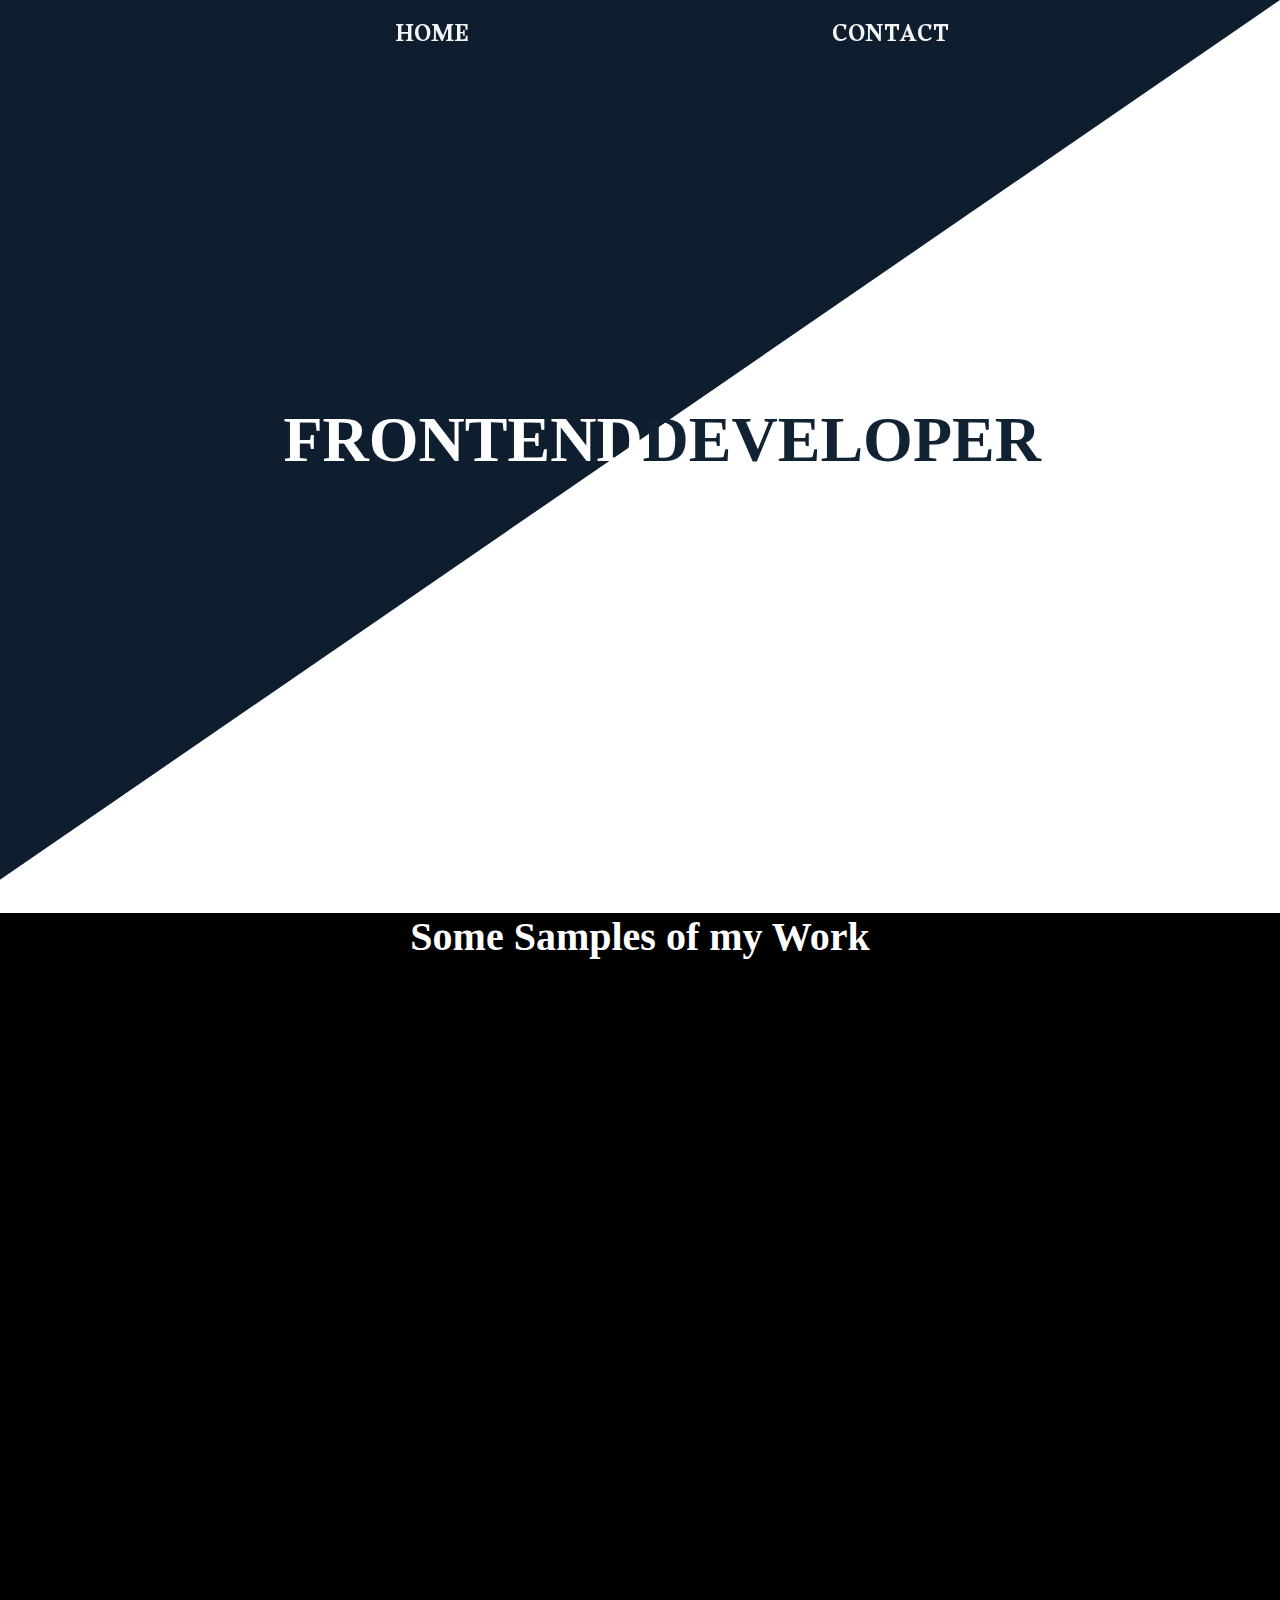
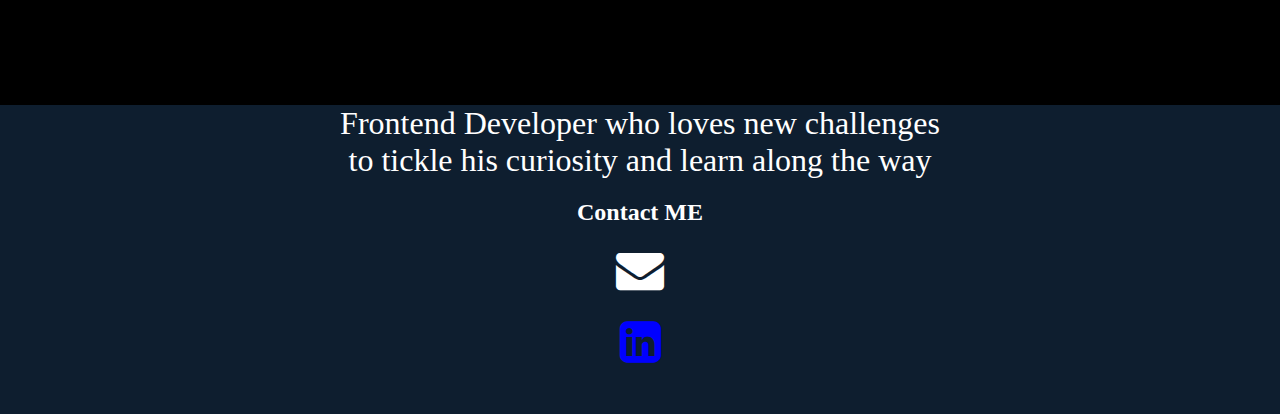
<file: index.html>
<!DOCTYPE html>
<html lang="en">

    <head>
        <meta charset="UTF-8">
        <meta http-equiv="X-UA-Compatible" content="IE=edge">
        <meta name="viewport" content="width=device-width, initial-scale=1.0">

        <link rel="stylesheet" href="./Styles/style.css">
        <link rel="preconnect" href="https://fonts.googleapis.com">
        <link rel="preconnect" href="https://fonts.gstatic.com" crossorigin>
        <link href="https://fonts.googleapis.com/css2?family=Alkalami&display=swap" rel="stylesheet">
        <link rel="stylesheet"
            href="https://cdnjs.cloudflare.com/ajax/libs/font-awesome/4.7.0/css/font-awesome.min.css">
        <link rel="preconnect" href="https://fonts.googleapis.com">
        <link rel="preconnect" href="https://fonts.gstatic.com" crossorigin>
        <link href="https://fonts.googleapis.com/css2?family=Silkscreen&display=swap" rel="stylesheet">
        <script src="./Script/main.js" defer></script>
        <title>KHAN'S PORTFOLIO</title>
    </head>

    <body>
        <!-- HEADER NAV-->
        <header>

            <a href="#home">HOME</a>
            <a href="#contact">CONTACT</a>


        </header>

        <!-- Main Contents That includes Pictures Links-->
        <main>
            <section id="home" class="main-item-1">

                <h1 class="main-text">
                    FRONTEND <span class="colour"> DEVELOPER</span>
                </h1>

            </section>
            <div class="main">
                <h2 class="main-head">Some Samples of my Work</h2>
                <section class="main-item-2">


                    <div class="picture">

                        <img src="./Pictures/pig.png" alt="Pig-Game" class="slide-in from-left photo">

                        <p class="slide-in from-right text"><br>
                            <a href="./Websites/Pig-Game/index.html" target="_blank" class="pig-link">Check It Out</a>
                        </p>
                    </div>
                </section>
                <section>
                    <div class="picture">
                        <img src="./Pictures/Dine.png" alt="DINE IN" class="slide-in from-left photo">
                        <p class="slide-in from-right"> <br>
                            <a href="./Websites/ElBurro-Website/index.html" target="_blank" class="dine-link">Check It
                                Out</a>
                        </p>

                    </div>
                </section>
                <section>
                    <div class="picture">
                        <img src="./Pictures/landing-page.png" alt="landing-page" class="slide-in from-left photo">
                        <p class="slide-in from-right"> <br>
                            <a href="./Websites/Landing-page/index.html" target="_blank" class="landing-link">Check It
                                Out</a>
                        </p>
                    </div>
                </section>
                <section>
                    <div class="picture">
                        <img src="./Pictures/burak.PNG" alt="landing-page" class="slide-in from-left photo">
                        <p class="slide-in from-right"> <br>
                            <a href="https://khan058.github.io/Burak/" target="_blank" class="landing-link">Check It
                                Out</a>
                        </p>
                    </div>
                </section>
            </div>
        </main>
        <!-- FOOTER Contacts-->
        <footer>
            <section class="footer">
                <div class="footer-items">
                    <p class="footer-text">Frontend Developer who loves new challenges to tickle his curiosity and learn
                        along the way</p>
                    <h2 id="contact">Contact ME</h2>
                    <div class="contact">
                        <a href="mailto:asfandyark1994@gmail.com" class="email"><i class="fa fa-envelope"
                                style="font-size: 48px;" aria-hidden="true"></i>
                        </a>
                        <a href="https://www.linkedin.com/in/asfandyar-khan-72a084253/" target="_blank"><i
                                class="fa fa-linkedin-square" style="font-size:48px;color:blue"></i></a>
                    </div>
                </div>
            </section>
        </footer>
    </body>

</html>
</file>
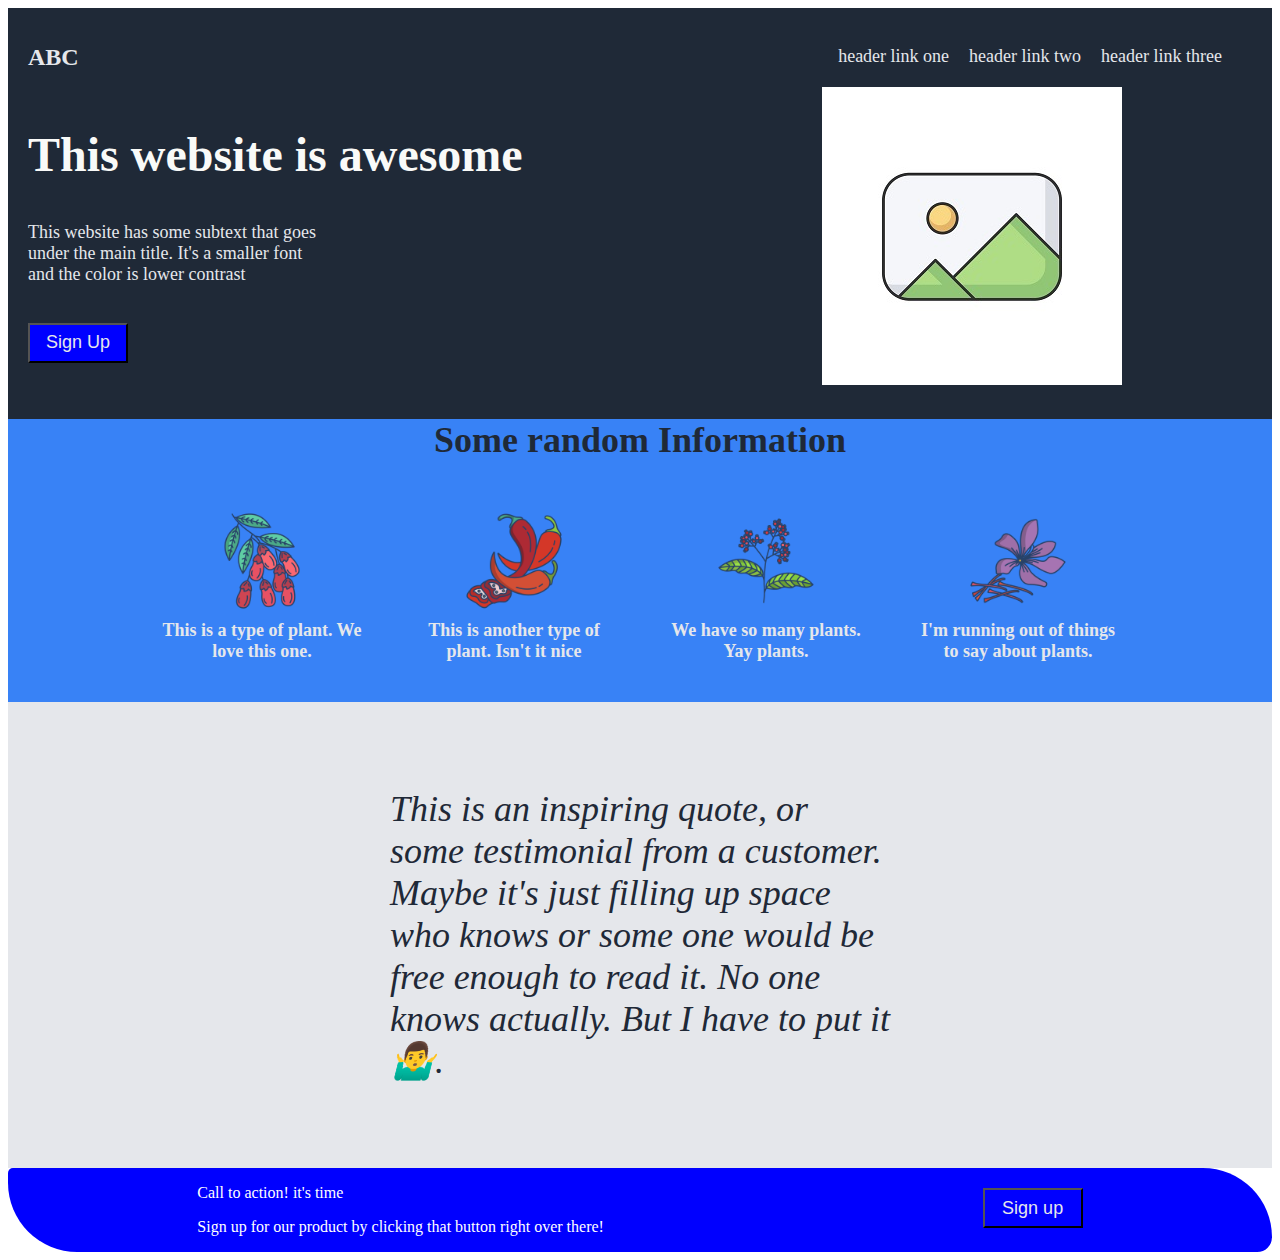
<file: Websites/Landing-page/index.html>
<!DOCTYPE html>
<html lang="en">
<head>
    <meta charset="UTF-8">
    <meta http-equiv="X-UA-Compatible" content="IE=edge">
    <meta name="viewport" content="width=device-width, initial-scale=1.0">
    <link href="https://cdn.jsdelivr.net/npm/bootstrap@5.2.0-beta1/dist/css/bootstrap.min.css" rel="stylesheet" integrity="sha384-0evHe/X+R7YkIZDRvuzKMRqM+OrBnVFBL6DOitfPri4tjfHxaWutUpFmBp4vmVor" crossorigin="anonymous">

    <script src="https://cdn.jsdelivr.net/npm/bootstrap@5.2.0-beta1/dist/js/bootstrap.bundle.min.js" integrity="sha384-pprn3073KE6tl6bjs2QrFaJGz5/SUsLqktiwsUTF55Jfv3qYSDhgCecCxMW52nD2" crossorigin="anonymous"></script>
    <link rel="stylesheet" href="./css/style.css">
    <title>Landing Page</title>
</head>
<body>
    <header>
    <div class="header">
       <div class="logo">
        <h1 class="company">ABC</h1>
        <ul>
            <li>header link one</li>
            <li>header link two</li>
            <li>header link three</li>
        </ul>
       </div>
       <div  class="below">
        <div>
       <div class="heading2"><h2>This website is awesome</h2></div>
       <div class="ptext">
       <p class="text">This website has some subtext that goes under the main title.
        It's a smaller font and the color is lower contrast
       </p></div>
       <button>Sign Up</button>
       </div>
       <div class="placeholder"><img class="img" src="./images/place-holder.jpg" alt=""></div>
       </div>
    </div>
    </header>

    <div class="title">
        Some random Information
        <div class="container">
            <div class="info">
                
                <img src="./images/barberry.png" alt="barberry">
                <div class="text">This is a type of plant. We love this one.</div>
                  </div>
                  <div class="info">
                <img src="./images/chilli.png" alt="chili">
                <div class="text">This is another type of plant. Isn't it nice</div>
                  </div>
                  <div class="info">
                <img src="./images/pepper.png" alt="pepper">
                <div class="text">We have so many plants. Yay plants.</div>
                  </div>
                  <div class="info">
                <img src="./images/saffron.png" alt="saffron">
                <div class="text">I'm running out of things to say about plants.</div>
                  </div>
        </div>
    </div>
    <div class="something">
        <div class="box">
        <p>
            This is an inspiring quote, or some testimonial
            from a customer. Maybe it's just filling up space who knows
            or some one would be free enough to read it. No one knows actually.
            But I have to put it 🤷‍♂️. 
        </p>
        </div>
    </div>
    <div class="check">
    <div class="product">
        <div>
        <p>Call to action! it's time</p>
        <p>Sign up for our product by clicking that button right over there!</p>
    </div>
    <div><button class="signup">Sign up</button></div>
    </div>
    </div>
</body>
</html>
</file>
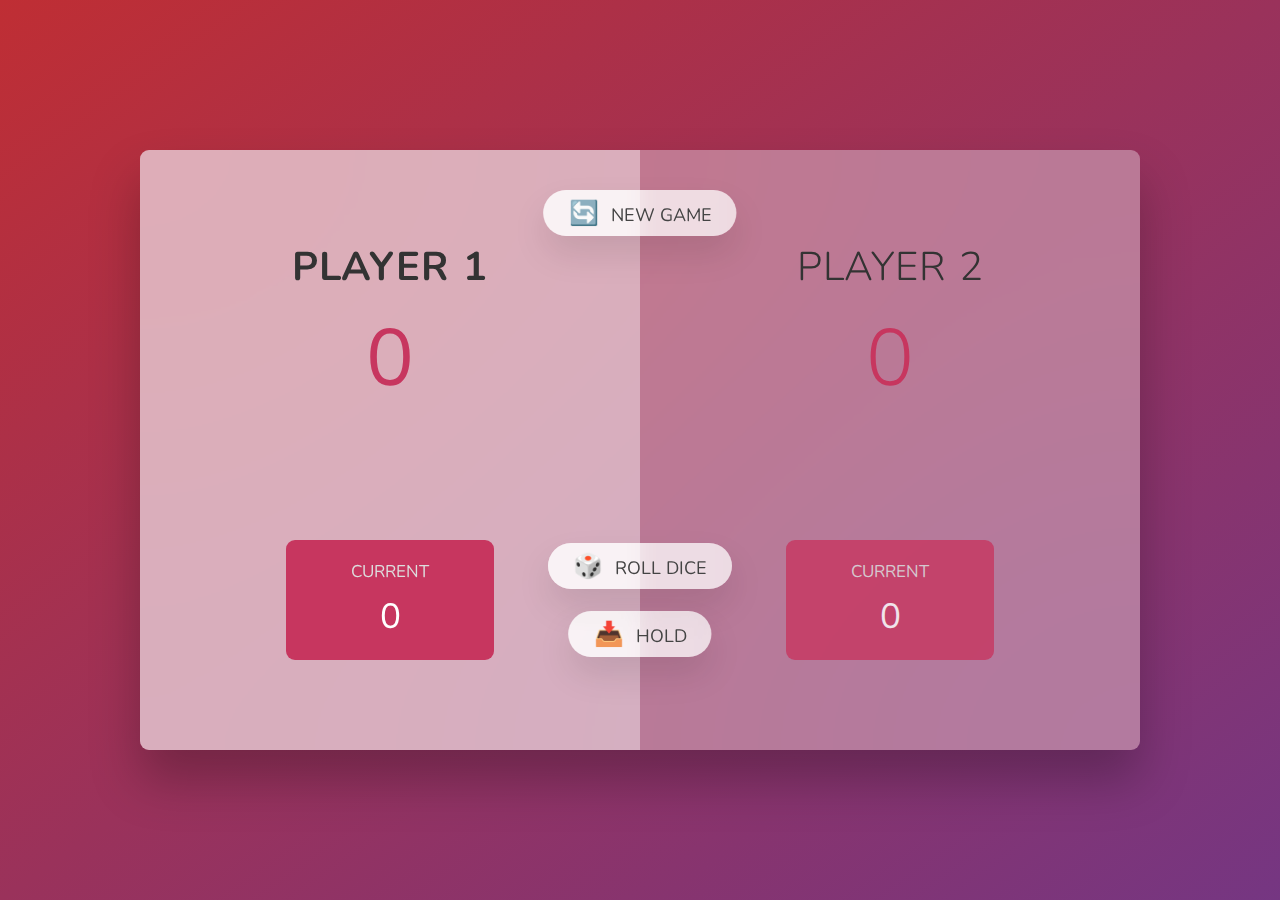
<file: Websites/Pig-Game/index.html>
<!DOCTYPE html>
<html lang="en">
  <head>
    <meta charset="UTF-8" />
    <meta name="viewport" content="width=device-width, initial-scale=1.0" />
    <meta http-equiv="X-UA-Compatible" content="ie=edge" />
    <link rel="stylesheet" href="style.css" />
    <title>Pig Game</title>
  </head>
  <body>
    <main>
      <section class="player player--0 player--active">
        <h2 class="name" id="name--0">Player 1</h2>
        <p class="score" id="score--0">43</p>
        <div class="current">
          <p class="current-label">Current</p>
          <p class="current-score" id="current--0">0</p>
        </div>
      </section>
      <section class="player player--1">
        <h2 class="name" id="name--1">Player 2</h2>
        <p class="score" id="score--1">24</p>
        <div class="current">
          <p class="current-label">Current</p>
          <p class="current-score" id="current--1">0</p>
        </div>
      </section>

      <img src="dice-5.png" alt="Playing dice" class="dice" />
      <button class="btn btn--new">🔄 New game</button>
      <button class="btn btn--roll">🎲 Roll dice</button>
      <button class="btn btn--hold">📥 Hold</button>
    </main>
    <script src="script.js"></script>
  </body>
</html>
</file>
<file: Styles/style.css>
body {
  margin: 0;

}

/* HEADER STYLES */
header {

  --text: #f4f4f4;
  --text-inverse: #333;
  --background: transparent;
  display: flex;
  justify-content: space-evenly;
  align-items: center;
  padding: 1em 2em;
  position: fixed;
  width: 100%;
  top: 0;
  left: 0;
  right: 0;
  z-index: 999;
  transition: background 250ms ease-in;
  background: var(--background);
  color: var(--text);
  font-family: 'Alkalami', serif;
  margin-bottom: 3em;

}

/* End of HEADER Styling */

/* Main Contents Styling */

a {
  color: inherit;
  text-decoration: none;
  font-size: 1.5em;
}

a:hover,
a:focus {
  /* border: 2px blue solid; */
  display: inline-block;
  padding: 5px 20px 3px 20px;
  border-radius: 50px;
  background-color: rgba(0, 0, 255, 0.5);
}

.pig-link,
.dine-link,
.landing-link {
  font-family: 'Silkscreen', cursive;
}

.nav-scrolled {
  --text: #333;
  --text-inverse: #f4f4f4;
  --background: #f4f4f4;
  box-shadow: 0 3px 20px rgba(0, 0, 0, 0.2);

}

.main {
  background-color: black;
  color: white;
}

h1 .colour {
  color: rgb(17, 34, 51);
  position: absolute;
  isolation: isolate;
  margin-right: 1em;

}

.main-item-1 {
  position: relative;
  padding: 40vh 0;

  background-size: cover;
  background-blend-mode: multiply;
  color: white;
  text-align: center;

}

.main-item-1::before {
  clip-path: polygon(100% 0, 0 0, 0 100%);
  z-index: -1;
  content: '';
  top: 0;
  left: 0;
  position: absolute;
  height: 100%;
  width: 100%;
  background: rgb(14, 30, 47);
  background-size: cover;
  background-position: top;

}

h1 {
  font-size: 4em;
  margin-left: -5.53em;
}

h2 {
  text-align: center;
}

.main-head {
  font-size: 2.5em;
  background-color: ;
}

.main-item-2 {
  display: grid;
}

.picture {
  padding: 4em 0;
  display: flex;

  grid-gap: 2em;

  grid-template-columns: minmax(1em, 1fr) repeat(2, minmax(200px, 400px)) minmax(1em,
      1fr);
  justify-content: center;
  margin: 0 auto;



}



.from-left {
  grid-column: 2 / 3;
  -webkit-transform: translateX(-50%);
  transform: translateX(-50%);
}

.from-right {
  grid-column: 3 / 4;
  -webkit-transform: translateX(50%);
  transform: translateX(50%);
}



.from-left,
.from-right {
  transition: opacity 250ms ease-in, -webkit-transform 400ms ease-in;
  transition: opacity 250ms ease-in, transform 400ms ease-in;
  transition: opacity 250ms ease-in, transform 400ms ease-in,
    -webkit-transform 400ms ease-in;
  opacity: 0;
}

.from-left.appear,
.from-right.appear {
  -webkit-transform: translateX(0);
  transform: translateX(0);
  opacity: 1;
}

.photo {
  max-width: 450px;
  width: 100%;
  height: auto;

}

/* End of Main Contents */



/* Footer Content Styling */
.footer {
  background: rgb(14, 30, 47);
  color: white;
  text-align: center;
  padding-bottom: 3em;

}


.footer-items {

  max-width: 1040px;
  width: 80%;
  margin: 0 auto;

}

.footer-text {
  font-size: 2em;

  width: 60%;
  margin: 0 auto;
}

.contact {
  display: flex;
  flex-direction: column;
  justify-content: center;
  gap: 1.5em;
}

/* End of FOOTER */


/* Media Quires */
@media (max-width: 816px) {

  .main-text {
    font-size: 2em;
  }

  .footer-items {

    width: 100%;


  }

  .footer-text {
    font-size: 2em;

    width: 100%;

  }

}

/* Breakfast page  */

.grid {
  display: grid;
  grid-template-columns: repeat(4, 1fr);
}

@media (max-width: 465px) {
  .main-item-1 {
    padding-bottom: 50vh;
  }

  .main-text {
    padding-left: 1.2em;
  }

  .picture {
    padding: 4em 0;
    display: flex;
    flex-direction: column;
    text-align: center;
  }

  .photo {
    max-width: 390px;
    width: 100%;
    height: auto;
  }

  .main-text {
    font-size: 1.5em;
  }

  .footer-text {
    text-align: center;
    font-size: 1.5rem;
  }

}
</file>
<file: Websites/Landing-page/css/style.css>
.header {
    background-color: #1F2937;
    display: flex;
    flex-direction: column;
    box-sizing: border-box;
}
.placeholder img{
    width: 300px;
    height: 298px;
    margin-right: 150px;
}
.collapsible {
    background-color: #777;
    color: white;
    cursor: pointer;
    padding: 18px;
    width: 100%;
    border: none;
    text-align: left;
    outline: none;
    font-size: 15px;
  }
  
  .active, .collapsible:hover {
    background-color: #555;
  }
  
  .collapsible:after {
    content: '\002B';
    color: white;
    font-weight: bold;
    float: right;
    margin-left: 5px;
  } 
  
   .active:after {
    content: "\2212";
  } 
  
   .content {
    padding: 0 18px;
    max-height: 0;
    overflow: hidden; 
    transition: max-height 0.2s ease-out; 
    background-color: #f1f1f1;
  }  

.logo-img {
    margin-right: 50px;
}
.logo {
    display: flex;
    justify-content: space-between;
    justify-self: center;
    color: #e5e7eb;
    font-size: 18px;
    margin-top: 20px;
    margin-left: 20px; 
}

div h1{
    
    font-size: 24px;
}

ul{
    display: flex;
    gap: 20px;
    padding-right: 50px;
    list-style-type: none;
}


.heading2 {
    width: 300;
}

.ptext {
    width: 300px;
}

h2{
    font-size: 48px;
    color: #f9faf8;
    
}

.below {
    display: flex;
    justify-content: space-between;
    margin-bottom: 30px;
    margin-left: 20px;
    
}

.text {
    font-size: 18px;
    color: #e5e7eb;
    
}

button {
    background-color: blue;
    font-size: 18px;
    color: #e5e7eb;
    width: 100px;
    height: 40px;
}

.title {
    font-size: 36px;
    font-weight: 900;
    font-weight: bolder;
    color: #1F2937;
    text-align: center;
    background-color: #3882f6;
  }
.container {
    display: flex;
    justify-content: center;
    gap: 52px;
  }
 .info img {
    width: 100px;
    height: 100px;
    margin-top: 50px;
  }
.info {
    max-width: 200px;
    gap: 20px;
    margin-bottom: 40px;
  }

.something {
    display: flex;
    background-color: #e5e7eb;
    justify-content: center;
    box-sizing: border-box;
    padding-top: 50px;
    padding-bottom: 50px;
    font-size: 36px;
    font-style: italic;
    color: #1F2937;
}

.box p{
    box-sizing: border-box;
    width: 500px;
}

.product {
    display: flex;
    justify-content: space-around;
    background-color: blue;
    color: white;
    border-radius: 10px 140px 30px 140px;
    
}

div button {
    margin-top: 20px;
}

@media screen and (max-width: 1200px) {
   
}

@media screen and (max-width: 1200px) and (min-width: 994p) {
    
}
</file>
<file: Websites/Pig-Game/style.css>
@import url('https://fonts.googleapis.com/css2?family=Nunito&display=swap');

* {
  margin: 0;
  padding: 0;
  box-sizing: inherit;
}

html {
  font-size: 62.5%;
  box-sizing: border-box;
}

body {
  font-family: 'Nunito', sans-serif;
  font-weight: 400;
  height: 100vh;
  color: #333;
  background-image: linear-gradient(to top left, #753682 0%, #bf2e34 100%);
  display: flex;
  align-items: center;
  justify-content: center;
}

/* LAYOUT */
main {
  position: relative;
  width: 100rem;
  height: 60rem;
  background-color: rgba(255, 255, 255, 0.35);
  backdrop-filter: blur(200px);
  filter: blur();
  box-shadow: 0 3rem 5rem rgba(0, 0, 0, 0.25);
  border-radius: 9px;
  overflow: hidden;
  display: flex;
}

.player {
  flex: 50%;
  padding: 9rem;
  display: flex;
  flex-direction: column;
  align-items: center;
  transition: all 0.75s;
}

/* ELEMENTS */
.name {
  position: relative;
  font-size: 4rem;
  text-transform: uppercase;
  letter-spacing: 1px;
  word-spacing: 2px;
  font-weight: 300;
  margin-bottom: 1rem;
}

.score {
  font-size: 8rem;
  font-weight: 300;
  color: #c7365f;
  margin-bottom: auto;
}

.player--active {
  background-color: rgba(255, 255, 255, 0.4);
}
.player--active .name {
  font-weight: 700;
}
.player--active .score {
  font-weight: 400;
}

.player--active .current {
  opacity: 1;
}

.current {
  background-color: #c7365f;
  opacity: 0.8;
  border-radius: 9px;
  color: #fff;
  width: 65%;
  padding: 2rem;
  text-align: center;
  transition: all 0.75s;
}

.current-label {
  text-transform: uppercase;
  margin-bottom: 1rem;
  font-size: 1.7rem;
  color: #ddd;
}

.current-score {
  font-size: 3.5rem;
}

/* ABSOLUTE POSITIONED ELEMENTS */
.btn {
  position: absolute;
  left: 50%;
  transform: translateX(-50%);
  color: #444;
  background: none;
  border: none;
  font-family: inherit;
  font-size: 1.8rem;
  text-transform: uppercase;
  cursor: pointer;
  font-weight: 400;
  transition: all 0.2s;

  background-color: white;
  background-color: rgba(255, 255, 255, 0.6);
  backdrop-filter: blur(10px);

  padding: 0.7rem 2.5rem;
  border-radius: 50rem;
  box-shadow: 0 1.75rem 3.5rem rgba(0, 0, 0, 0.1);
}

.btn::first-letter {
  font-size: 2.4rem;
  display: inline-block;
  margin-right: 0.7rem;
}

.btn--new {
  top: 4rem;
}
.btn--roll {
  top: 39.3rem;
}
.btn--hold {
  top: 46.1rem;
}

.btn:active {
  transform: translate(-50%, 3px);
  box-shadow: 0 1rem 2rem rgba(0, 0, 0, 0.15);
}

.btn:focus {
  outline: none;
}

.dice {
  position: absolute;
  left: 50%;
  top: 16.5rem;
  transform: translateX(-50%);
  height: 10rem;
  box-shadow: 0 2rem 5rem rgba(0, 0, 0, 0.2);
}

.player--winner {
  background-color: #2f2f2f;
}

.player--winner .name {
  font-weight: 700;
  color: #c7365f;
}

.hidden {
  display: none;
}
</file>
